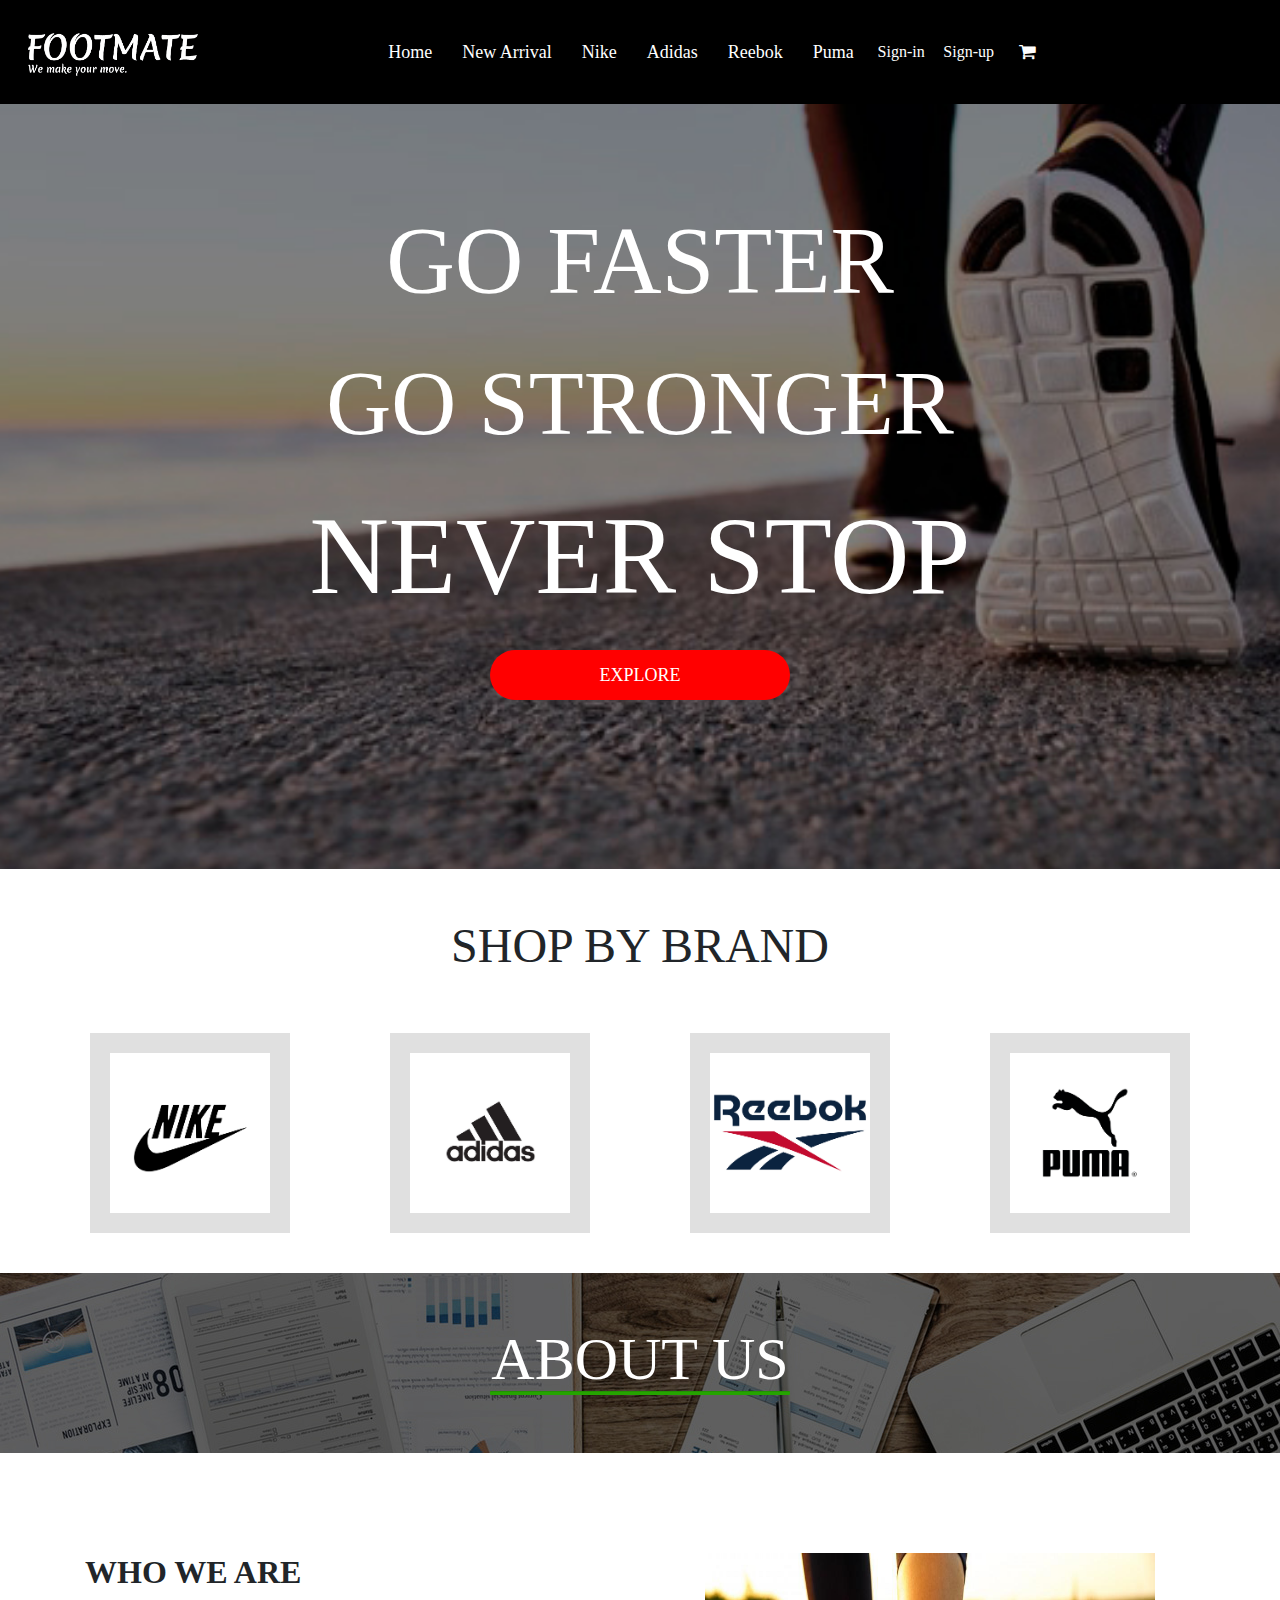
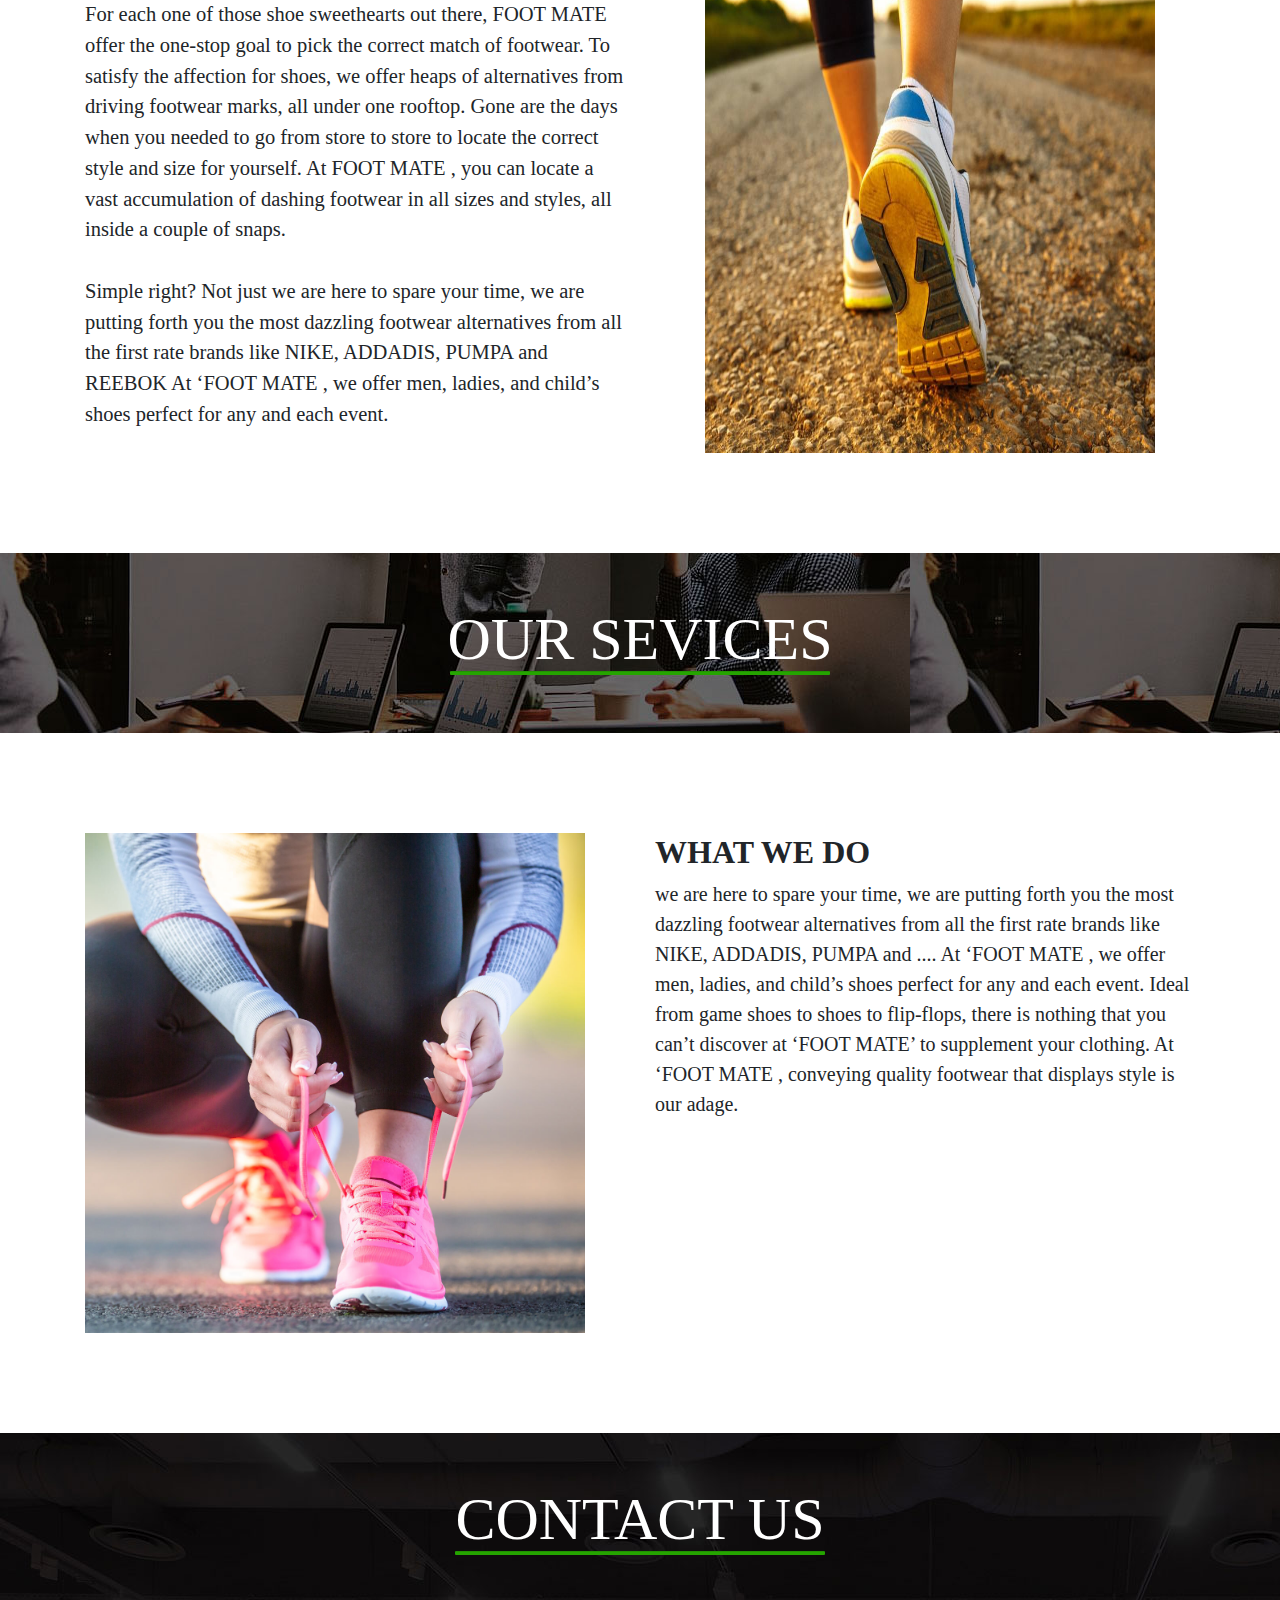
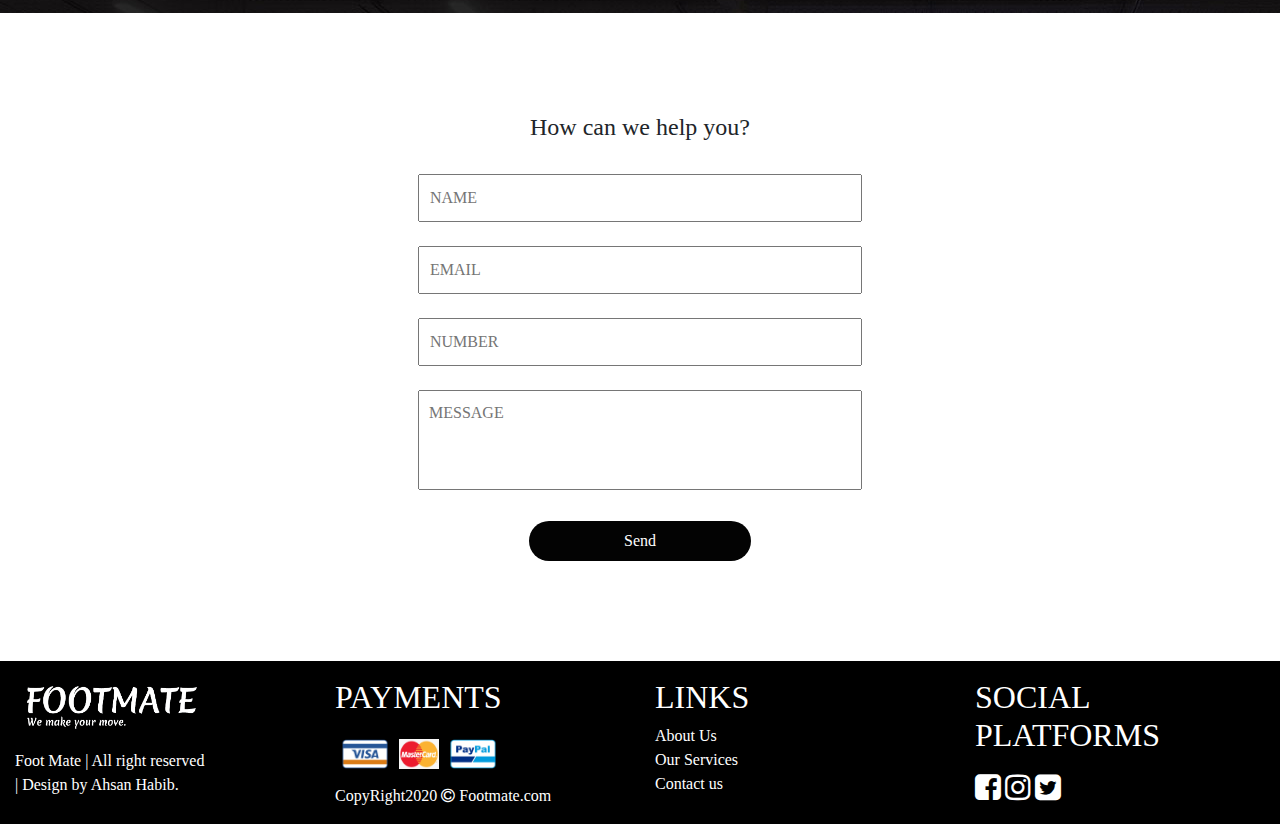
<file: index.html>
<!doctype html>
<html lang="en">
<head>
  <title>FOOTMATE</title>
  <meta charset="utf-8">
  <meta name="viewport" content="width=device-width, initial-scale=1">
  <link rel="stylesheet" href="bootstrap-4.5.3-dist/bootstrap-4.5.3-dist/css/bootstrap.min.css">
  <script src="bootstrap-4.5.3-dist/bootstrap-4.5.3-dist/js/bootstrap.bundle.min.js"></script>
  <script src="jquery-3.5.1.min.js"></script>
  
  <script src="bootstrap-4.5.3-dist/bootstrap-4.5.3-dist/js/bootstrap.min.js"></script>
  
  <link href="Untitled-2.css" rel="stylesheet">
<link rel="stylesheet" href="https://cdnjs.cloudflare.com/ajax/libs/font-awesome/4.7.0/css/font-awesome.min.css">

  
  
  <style>
  /* Make the image fully responsive */
  .carousel-inner img {
    width: 100%;
    height: 100%;
  }
  </style>
</head>

<body>

 <nav id="nav color" class="navbar sticky-top navbar-expand-lg navbar-light bg-dark">
   <img width="200px" src="images/my logo-01.png">
 
  <button class="navbar-toggler" type="button" data-toggle="collapse" data-target="#navbarNavAltMarkup" aria-controls="navbarNavAltMarkup" aria-expanded="false" aria-label="Toggle navigation">
    <span class="navbar-toggler-icon"></span>
  </button>
    
     <div class="collapse navbar-collapse" id="navbarNavAltMarkup">
    <div class="navbar-nav">
        <a href="index.html">Home</a>
     <!--   <a href="#abt">About us</a>
        <a href="#ours">Our services</a>-->
        <a href="New Arrival.html">New Arrival</a>
        <a href="nike.html">Nike</a>
        <a href="Adidas.html">Adidas</a>
        <a href="Reebok.html">Reebok</a>
        <a href="Puma.html">Puma</a>
	<!--    <a href="#cons">Contact Us</a>-->
        
        
       
        	
<button class="button1" style="vertical-align:middle" data-toggle="modal" data-target="#basicModal"><span>Sign-in</span></button>
<button class="button2" style="vertical-align:middle" data-toggle="modal" data-target="#basicModal2"><span>Sign-up</span></button>

            <a href="#" abbr title="Add To Cart">  <i class="fa fa-shopping-cart" aria-hidden="true"></i></a>
        
           
          
        
 </div>
  </div>
 

 
 
 </nav>
<!-- sign in -->
<div class="container">
 

<div class="modal fade" id="basicModal" tabindex="-1" role="dialog" aria-labelledby="basicModal" aria-hidden="true">
  <div class="modal-dialog">
    <div class="modal-content">
      <div class="modal-header">
        <button type="button" class="close" data-dismiss="modal" aria-hidden="true">&times;</button>
        <h4 class="modal-title" id="myModalLabel">Sign In</h4>
      </div>
      <div class="modal-body">
        <h3>Enter your ID & Password</h3>
        <input type="email" placeholder="abc@gmail.com">
        <input type="password" placeholder="***">
      </div>
      <div class="modal-footer">
        <button type="button" class="btn btn-default" data-dismiss="modal">Close</button>
        <button type="button" class="btn btn-primary"  data-add-back-btn="true">Sign in</button>
      </div>
    </div>
  </div>
</div>
	</div>

<!-- sign in  end -->


<!-- sign up -->

<div class="container">
 

<div class="modal fade" id="basicModal2" tabindex="-1" role="dialog" aria-labelledby="basicModal2" aria-hidden="true">
  <div class="modal-dialog">
    <div class="modal-content">
      <div class="modal-header">
        <button type="button" class="close" data-dismiss="modal" aria-hidden="true">&times;</button>
        <h4 class="modal-title" id="myModalLabel">Sign Up</h4>
      </div>
      <div class="modal-body">
        <h3>Sign Up</h3>
     
     First Name <br> <input type="text" style="width: 100%">
     <br><br>
     Last Name <br> <input type="text" style="width: 100%">
     <br><br>
     Date Of Birth <br> <input type="text" style="width: 100%">
     <br><br> 
     
     Email ID <br> <input type="email" style="width: 100%">
    <br><br>
     Password <br> <input type="password" style="width: 100%">
    <br><br>
    <select name="select" id="select">
          <option selected>Select</option>
          <option value="pk">Pakistan</option>
          <option value="Ind">India</option>
          <option value="uae">UAE</option>
          <option value="uk">United Kingdom</option>
        </select>
    <br><br>
     <p>
       <label>
         <input type="radio" name="RadioGroup1" value="radio" id="RadioGroup1_0">
         Male</label>
       <br>
       <label>
         <input type="radio" name="RadioGroup1" value="radio" id="RadioGroup1_1">
         Female</label>
       <br>
     </p>
      </div>
      <div class="modal-footer">
        <button type="button" class="btn btn-default" data-dismiss="modal">Close</button>
        <button type="button" class="btn btn-primary"  data-add-back-btn="true">Sign up</button>
      </div>
    </div>
  </div>
</div>
	</div>


<!-- sign up end -->



<div class="box1">


<h1 class="line1">GO FASTER </h1>
<br>
<h1 class="line2">GO STRONGER</h1>
<br>
<h1 class="line3">NEVER STOP</h1>

<center><a href="#start"><button class="divbtn">EXPLORE</button></a></center> 
</div>



<div>
<br>
<br>
<h1 id="start" class="a1">SHOP BY BRAND</h1>
<div class="bmaincard">
       
       
       
        <div class="bcard1">
            <div>
              <img class="picture" src="images/bpic1.jpg">
			</div>
        </div>
        <div class="bcard2">
          <div>
            <img class="picture" src="images/bpic2.jpg">
          </div>
        </div>
        <div class="bcard3">
          <div>
            <img class="picture" src="images/bpic-3.jpg">
          </div>
        </div>
          <div class="bcard4">
          <div>
            <img class="picture" src="images/brand-pic4.jpg">
          </div>
        </div>
      </div>	
</div>




<div id="abt" class="di">
<h1 class="au">ABOUT US</h1>
<hr>	
</div>




<div class="container">
<div id="au" class="row">
<div class="col-md-6">

<h2><b>WHO WE ARE</b></h2>
	<p class="aboutpara">For each one of those shoe sweethearts out there, FOOT MATE offer the one-stop goal to pick the correct match of footwear. To satisfy the affection for shoes, we offer
    heaps of alternatives from driving footwear marks, all under one rooftop. Gone are the days when you needed to go from store to store to locate the correct style and size for yourself. At FOOT MATE , you can locate a vast accumulation of dashing footwear in all sizes and styles, all inside a couple of snaps.
<br>
<br>
    Simple right? Not just we are here to spare your time, we are putting forth you the most dazzling footwear alternatives from all the first rate brands like NIKE,  ADDADIS, PUMPA and REEBOK At ‘FOOT MATE , we offer men, ladies, and child’s shoes perfect for any and each event.
</p>
</div>

<div class="col-md-6">
<img class="aboutpic" width="500px" height="500px" src="images/about pic.jpg">

</div>

</div>
</div>





<div id="ours" class="di2">
<h1 class="au">OUR SEVICES</h1>
<hr class="l1">	
</div>



 
<div class="container">
<div id="os" class="row">

	
<div class="col-md-6">
	<img width="500px" height="500px" src="images/image.jpeg">

</div>

<div class="col-md-6">



<h2><b>WHAT WE DO</b></h2>
	<p class="aboutpara1">we are here to spare your time, we are putting forth you the most dazzling footwear alternatives from all the first rate brands like NIKE,  ADDADIS, PUMPA and .... At ‘FOOT MATE , we offer men, ladies, and child’s shoes perfect for any and each event. Ideal from game shoes to shoes to flip-flops, there is nothing that you can’t discover at ‘FOOT MATE’ to supplement your clothing. At ‘FOOT MATE , conveying quality footwear that displays style is our adage.
</p>
</div>

</div>
</div>



<div id="cons" class="di3">
<h1 class="au">CONTACT US</h1>
<hr class="cl1">	
</div>

 
<div class="container">
<div id="con" class="row">

	
<div class="col-md-12">
	<center><h4>How can we help you?</h4> </center>	    
	
	<form class="f1" name="f1" id="f1" method="get" action="#">
	
	
		<br>
		
		
		<!--<label><b>YOUR NAME</b></label> -->
		<input placeholder="NAME" type="text" name="t1" id="t1" required>
		
		<br>
		<br>

		 
		<!-- <label><b>YOUR MAIL</b></label> -->
		<input placeholder="EMAIL" type="mail" name="t2" id="t2" required>
		
		<br>
		<br>


		<!--<label><b>YOUR NUMBER</b></label> -->
		<input placeholder="NUMBER" type="number" name="t3" id="t3" required>
		
		<br>
		<br>

					
		<!--<label><b>YOUR MASSAGE</b></label>-->
		<textarea placeholder="MESSAGE" id="ta1" name="ta1" required></textarea>		
			
			<br>
            <br>
            
		<button class="btn1" type="submit" name="#" id="#">Send</button>			
	
	
	
	</form>
	
<!--</div>-->


</div>

</div>



<!-- CONTACT US FORM  END-->


</div>

<!-- Scroll to Top -->

 <a href="#"><i onclick="topFunction()" id="myBtn" title="Go to top" class="fa fa-arrow-circle-up"></i></a>

<script>
//Get the button
var mybutton = document.getElementById("myBtn");

// When the user scrolls down 20px from the top of the document, show the button
window.onscroll = function() {scrollFunction()};

function scrollFunction() {
  if (document.body.scrollTop > 20 || document.documentElement.scrollTop > 20) {
    mybutton.style.display = "block";
  } else {
    mybutton.style.display = "none";
  }
}

// When the user clicks on the button, scroll to the top of the document
function topFunction() {
  document.body.scrollTop = 0;
  document.documentElement.scrollTop = 0;
}
</script>

<footer>

<div class="container-fluid">
<div class="row">
<div class="col-md-3"> 
	<img width="200px" src="images/my logo-01.png">
	<p style="color: white">Foot Mate | All right reserved <br>
     | Design by Ahsan Habib.</p>
	
</div>



<div class="col-md-3"> 
	
	<h2 class="sm" >PAYMENTS</h2>
	 <img width="60px" height="60px" src="images/2_-_Visa-512.png">
	 <img width="40px" height="30px" src="images/1-17788_mastercard-logo-transparent-vector-logo-png-mastercard-png.png">
	 <img width="60px" height="60px" src="images/1_-_Paypal-512.png">
	<p class="color2">CopyRight2020&nbsp;<i class="fa fa-copyright" aria-hidden="true"></i>&nbsp;Footmate.com</p>
</div>



<div class="col-md-3"> 
	
	<h2 class="sm" >LINKS</h2>
	
	 <a class="fn" href="#abt">About Us</a>
     <br>

     <a class="fn" href="#ours">Our Services</a>
     <br>

     <a class="fn" href="#cons">Contact us</a>
	
</div>

<div class="col-md-3"> 
	<h2 class="sm" >SOCIAL PLATFORMS</h2>
          <div class="social"><a href="#"><i class="fa fa-facebook-square"></i></a>
          <a href="#"><i class="fa fa-instagram"></i></a>
          <a href="#"><i class="fa fa-twitter-square"></i></a>
          </div>
         
	
</div>



</div>
</div>
	

</footer>





</body>
</html>
</file>
<file: Untitled-2.css>
@charset "utf-8";

body{
    margin-top: 0px;
    margin-left: 0px;
    margin-right: 0px;
	margin-bottom: 0px;
    font-family: 'Bodoni BT Roman';
}
.navbar-nav{

overflow: hidden;
padding-left: 15%;
}
.navbar-nav a{
    float: left!important;
    color: white;
    text-align: center;
    padding: 20px 15px;
    text-decoration: none;
    font-size: 18px;
	
}
.navbar-nav a:hover{
    background-color: white;
    color: black;
}
.navbar-nav a:active{
    background-color: red;
    color: black;
}
.navbar-nav .icon{
    display: inline-flex;
	margin-left: 100px;
}
.navbar{
	float:inherit;
	background-color:black!important;
}
.navbar-toggler{
	background-color: white;
}
.u1{
	position: relative;
	top: 12px;
	left: 160px;
	color: white;
	font-size: 20px!important;
}

.h2{
	position: relative;
	top: 12px;
	left: 185px;
	color: white;
	font-size: 20px!important;
}

.c3{
	position: relative;
	top: 10px;
	left: 210px;
	color: white;
	font-size: 25px!important;
}

.s4{
	position: relative;
	top: 12px;
	left: 130px;
	color: white;
	font-size: 20px!important;
}

.pic1{
	width: 100%;
	height: 33%;
}
h3{
	padding-top: 10px;
	font-size: 20px;
	color: #414141;
}
.i1{
	width: 100%;
}

.maincard{
  margin-top: 30px;
  display: flex;
  flex-direction: row;
  justify-content: space-around;
   flex-wrap: wrap;
}
.card1,.card2,.card3{
display: flex;
width: 300px;
height: 80px;
box-shadow: grey 5px 5px 5px 3px;
justify-content: center;
align-items: center;
margin-top: 20px;

}
.fa-truck,.fa-phone,.fa-credit-card{
  font-size: 40px !important;
  margin-right: 20px;
  color:rgb(11, 199, 74) ;
}

.fa-facebook-square,.fa-instagram,.fa-twitter-square{
  font-size: 30px !important;
  display: flex;
  margin-top: 10px;
  color:rgba(255,255,255,1.00) ;
  
}
.social .fa:hover{
	transition: 1s;
	transform: scale(1.1);
	color: #FC0105;
	
}
h1{
	text-align: center;
	font-size: 48px;

}
/*
p{
	text-align: center;
	font-size: 20px;
	color: white;
	
}
*/
form{
	text-align: center;
}
textarea{
	width: 40%;
	height: 100px;
	padding: 10px;
	font-size: 16px;

	resize: none;
	
}
input{
	width: 40%;
	padding: 10px;
	font-size: 16px;
	outline: none;
}
.btn {
	width: 20%;
	height: 40px;
	background-color: #030303;
	color: white;
	border: none;
	border-radius: 20px;
	
   
}
.btn1{
		width: 20%;
	height: 40px;
	background-color: #030303;
	color: white;
	border: none;
	border-radius: 20px;
}
.btn1:hover{
	background-color: green;
	border-radius: 20px;
	color: white;
}
.btn:hover{
	background-color: black;
	border-radius: 20px;
	color: white;
}
.box1{
		height:85vh;
		width:100%;
		background-image:url(images/closeup-sport-shoes-concrete-path_273609-14253.jpg);
		background-size:cover;
		background-position:center;
		display:table;
		background-attachment:fixed;
		
		}
/*
.box2 {
			height:30vh;
			width:100%;
			background-image:url(images/parallex-pic2.jpg);
			background-size:cover;
			background-position:center;
			display:table;
			background-attachment:fixed;
}
*/

.di{
	background-image:url(images/abt-3.jpg);
	width: 100%;
	height: 20vh;
	color: white;
	
}
.di2{
	background-image:url(images/Office-Discussion3.jpg);
	width: 100%;
	height: 20vh;
	color: white;
}

.di3{
	background-image:url(images/bg.jpg);
	width: 100%;
	height: 20vh;
	color: white;
}
.au{
	padding-top: 50px;
	font-size: 60px;
}
/*
.box3{
				height:80vh;
				width:100%;
				background-image:url(images/parallex-3.jpg);
				background-size:cover;
				background-position:center;
				display:table;
				background-attachment:fixed;}
*/


#myBtn {
  display: none;
  position: fixed;
  bottom: 50px;
  right: 10px;
  z-index: 99;
  font-size: 18px;
  border: none;
  outline: none;
  background-color:  #000000;
  color: white;
  cursor: pointer;
  padding: 15px;

  width: 45px;
}
#myBtn:hover {
	transition: 1s;
	transform: scale(1.1);
	color: #FF0000;
}



/*
.a1{
	color: #000000;
	padding-top: 40px;
	font-size: 60px;
}
*/
hr{
	position: relative;
	top: -20px;
	width: 300px;
	height: 3px;
	
	background-color: #25A400;
	border-radius:1px; 
	align-items: center;
	
}
/*
.p1{
	font-family: "Lucida Grande", "Lucida Sans Unicode", "Lucida Sans", "DejaVu Sans", Verdana, "sans-serif";
	justify-content: center;
	color: black;
}
*/
/*.c1{
	background: #000000;
	
}*/
.l1{
	width: 380px;
	background-color: #25A400;
	align-content: center;
}

.cl1{
	width: 370px;
	background-color: #25A400;
	align-content: center;
}
.cl{
	color: white;
}
.bmaincard{
  margin-top: 5px;
  display: flex;
  flex-direction: row;
  justify-content: space-around;
  flex-wrap: wrap;
	padding: 40px;
}
.bcard1:hover,.bcard2:hover,.bcard3:hover,.bcard4:hover{
	transition: 1s;
	transform: scale(1.1);
	background-color: #FF070B;
}

.card:hover{
	transition: 0.5s;
	transform: scale(1.1);
}
.bcard1,.bcard2,.bcard3,.bcard4{
background-color: #E0E0E0;
display: flex;
width: 200px;
height: 200px;
justify-content: center;
align-items: center;
margin-top: 10px;
}

.picture{
	width: 160px;
	height: 160px;
}
.l2{
	width: 11%;
	left: 105px;
}
footer{
	background-color: #000000;
	display: inline-flex;
	width: 100%;
}
.sm{
padding-top: 17px;
color: white;
}
.color2{
	color: white;
}#au{
	padding-top: 100px;
	padding-bottom: 100px;
	
}
#os{
	padding-top: 100px;
	padding-bottom: 100px;
}
#con{
	padding-top: 100px;
	padding-bottom: 100px;
}
.aboutpara{
	font-size: 20.5px;
	
}
.aboutpic{
	padding-left: 50px;
}
.aboutpara1{
	font-size: 20px;
}
.fend{
	background-color: black;
}
.fn{
	color: white;
}
.fn:hover{
	color: red;
}
.button1{
	
	background-color: black;
	color: white;
	width: 65px;
	border: none;
	text-decoration: none;
}
.button2{
	background-color: black;
	color: white;
	width: 70px;
	border: none;
	text-decoration: none;
	
}
.button1:hover{
	background-color: white;
    color: black;
}
.button2:hover{
	background-color: white;
    color: black;
}
.line1{
	padding-top: 100px;
    text-align:center; 
	color: white;
	font-size: 95px;
}
.line2{
    text-align:center; 
	color: white;
	font-size: 90px;
}
.line3{
    text-align:center; 
	color: white;
	font-size: 110px;
}
.divbtn{
	background-color: red;
	color: white;
	border: none;
	margin-top: 20px;
	width: 300px;
	height: 50px;
	border-radius:30px;
	font-size: 18px;
}
.divbtn:hover{
	border: none;
	background-color: black;
	color: white;
	
}
.btn-primary{
	padding-top: 9px;
	background-color:red;
	width: 130px;
	font-size: 15px;
	font-weight: bold;
	
}
</file>
